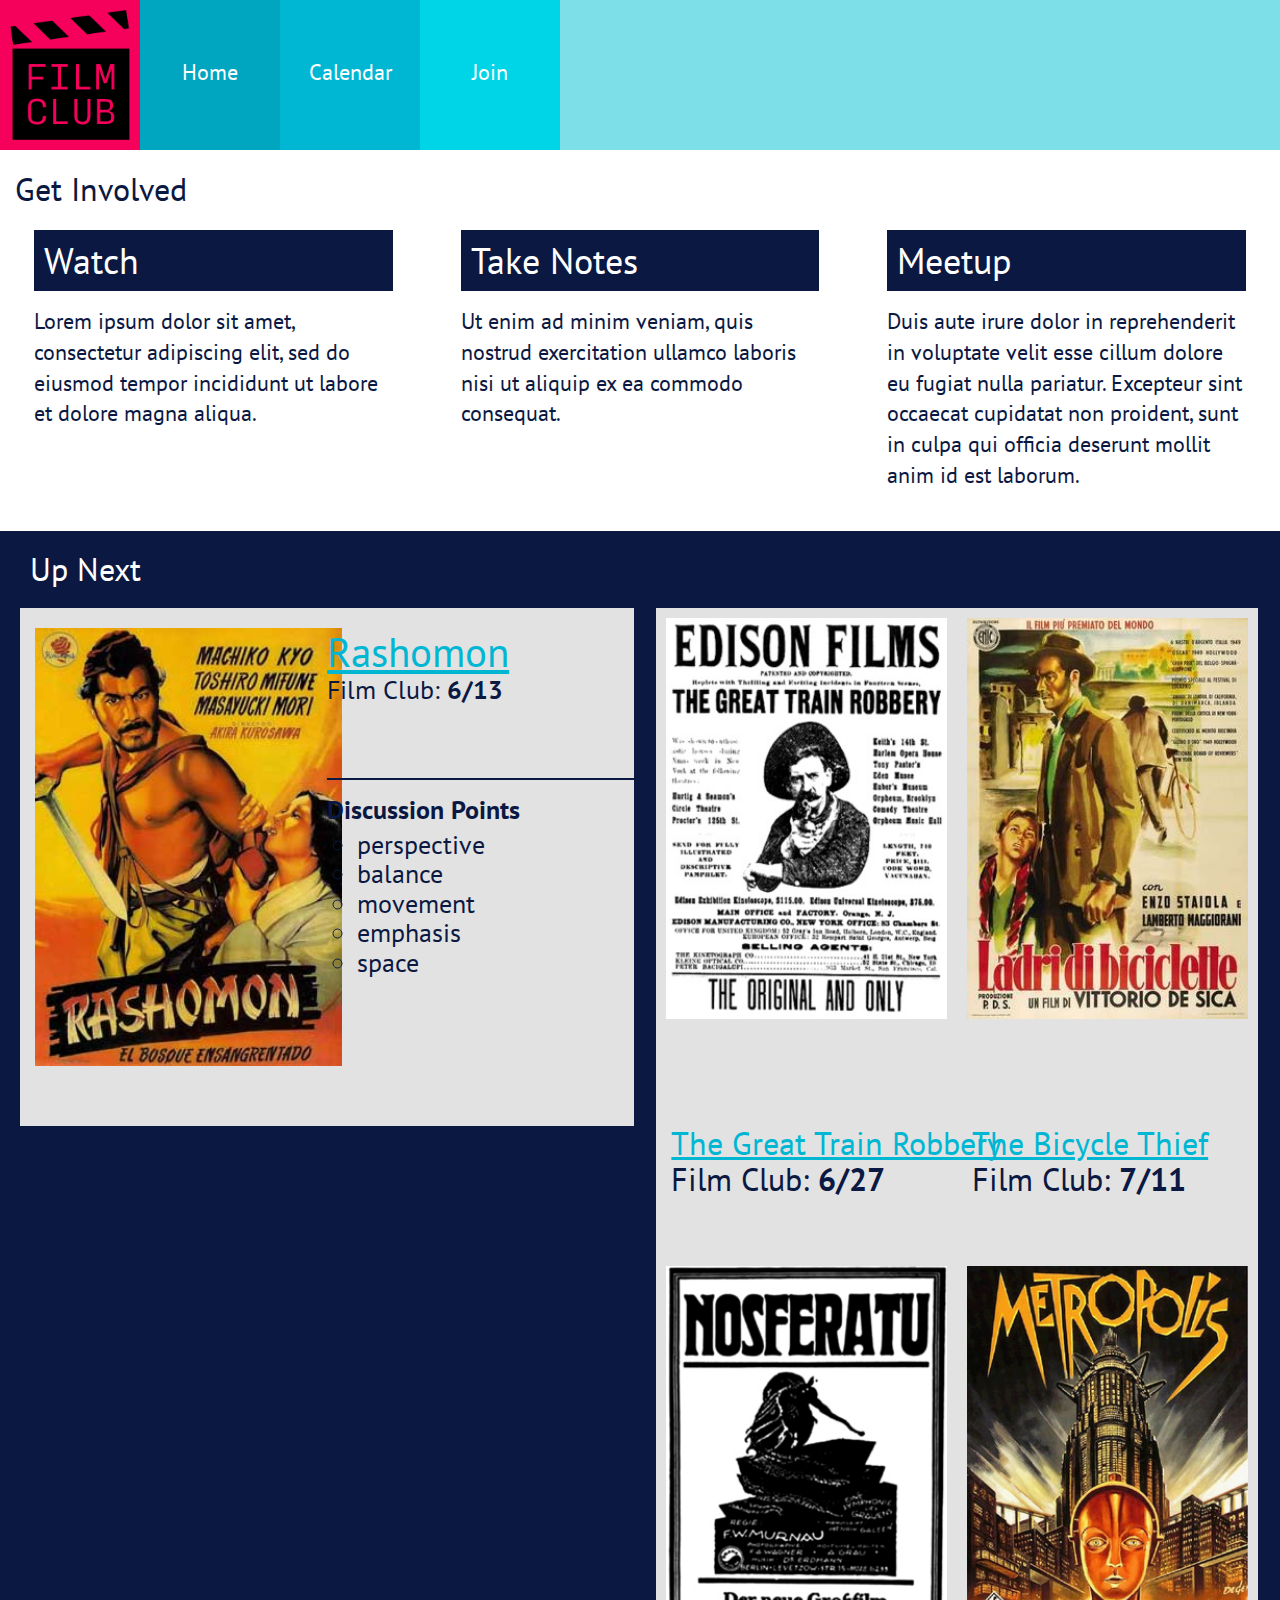
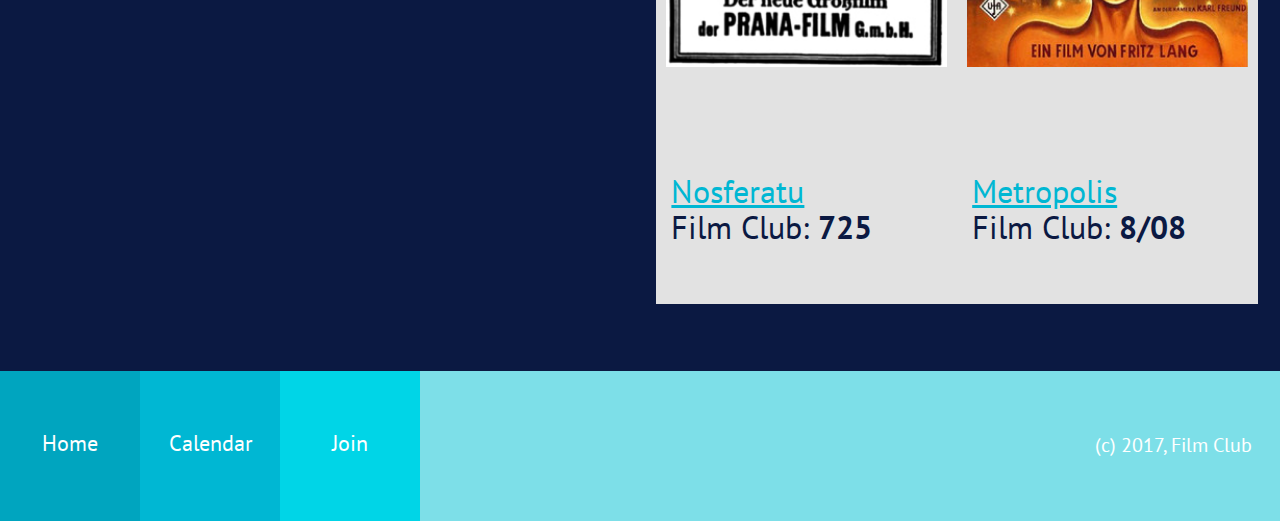
<file: index.html>
<!DOCTYPE html>
<html>
  <head>
    <link rel="stylesheet" href="css/normalize.css">

    <link href="https://fonts.googleapis.com/css?family=PT+Sans:400,700" rel="stylesheet">

    <meta name="viewport" content="width=device-width, initial-scale=1">
    <link rel="shortcut icon" href="images/favicon.ico">
    <link rel="stylesheet" href="css/main.css">
    <link rel="stylesheet" href="css/mediaqueries.css">

    <title>Film Club</title>

  </head>

  <body>

    <header>

      <nav>
        <div class="logo"><img src="images/filmclub.png" alt="The Film Club Logo"></div>

        <a id="home" class=".media-head-1" href="index.html">Home</a>
        <a id="calendar" class=".media-head-1" href="calendar.html">Calendar</a>
        <a id="join" class=".media-head-1" href="join.html">Join</a>

      </nav>

    </header>

  <section class="get-involved">


    <div id="flex-text">
      <h1>Get Involved</h1>
        <div class="text-box">
          <h2>Watch</h2>
          <p>Lorem ipsum dolor sit amet, consectetur adipiscing elit, sed do eiusmod tempor incididunt ut labore et dolore magna aliqua.</p>
        </div>

        <div class="text-box">
          <h2>Take Notes</h2>
          <p>Ut enim ad minim veniam, quis nostrud exercitation ullamco laboris nisi ut aliquip ex ea commodo consequat.</p>
        </div>

        <div class="text-box">
          <h2>Meetup</h2>
          <p>Duis aute irure dolor in reprehenderit in voluptate velit esse cillum dolore eu fugiat nulla pariatur. Excepteur sint occaecat cupidatat non proident, sunt in culpa qui officia deserunt mollit anim id est laborum.</p>
        </div>

      </div>
  </section>


  <section class="up-next">

    <h1>Up Next</h1>
    <div class="picture-flex">
      <div id="rash-squeeze">

        <div id="rashomon">

            <div id="rash-img"></div>

            <div id="rash-deets">
              <h2><a href="https://www.youtube.com/watch?v=7QTrx3YNz7A&t=8s">Rashomon</a></h2>
              <p>Film Club: <strong>6/13</strong></p>
           </div>

           <div id="discussion">

              <h3>Discussion Points</h3>
              <ul>
                <li>perspective</li>
                <li>balance</li>
                <li>movement</li>
                <li>emphasis</li>
                <li>space</li>
              </ul>

             </div>
          </div>
        </div>
      <div class="poster-grid" id="train-bic">
          <div id="train-img"></div>
          <span id="train-deets">
            <h3><a href="https://www.youtube.com/watch?v=zuto7qWrplc">The Great Train Robbery</a></h3>
            <p>Film Club: <strong>6/27</strong></p>
          </span>

          <div id="bic-img"></div>
          <span id="bic-deets">
            <h3><a href="https://www.youtube.com/watch?v=H3jnzXX9mXs">The Bicycle Thief</a></h3>
            <p>Film Club: <strong>7/11</strong></p>
          </span>
        </div>

      <div class="poster-grid" id="nos-met">
          <div id="nos-img"></div>
          <span id="nos-deets">
            <h3><a href="https://www.youtube.com/watch?v=FC6jFoYm3xs">Nosferatu</a></h3>
            <p>Film Club: <strong>725</strong></p>
          </span>

          <div id="met-img"></div>
          <span id="met-deets">
            <h3><a href="https://www.youtube.com/watch?v=Q0NzALRJifI">Metropolis</a></h3>
            <p>Film Club: <strong>8/08<strong></p>
          </span>
        </div>

        </div>
      </div>
    </div>
  </section>

  <footer>
    <nav id="media-foot">

      <a id="home" class="foot-home" href="index.html">Home</a>
      <a id="calendar" class="foot-cal" href="calendar.html">Calendar</a>
      <a id="join" class="foot-join" href="join.html">Join</a>

      <div id="legal">(c) 2017, Film Club</div>

    </nav>

  </footer>
  </body>

</html>
</file>
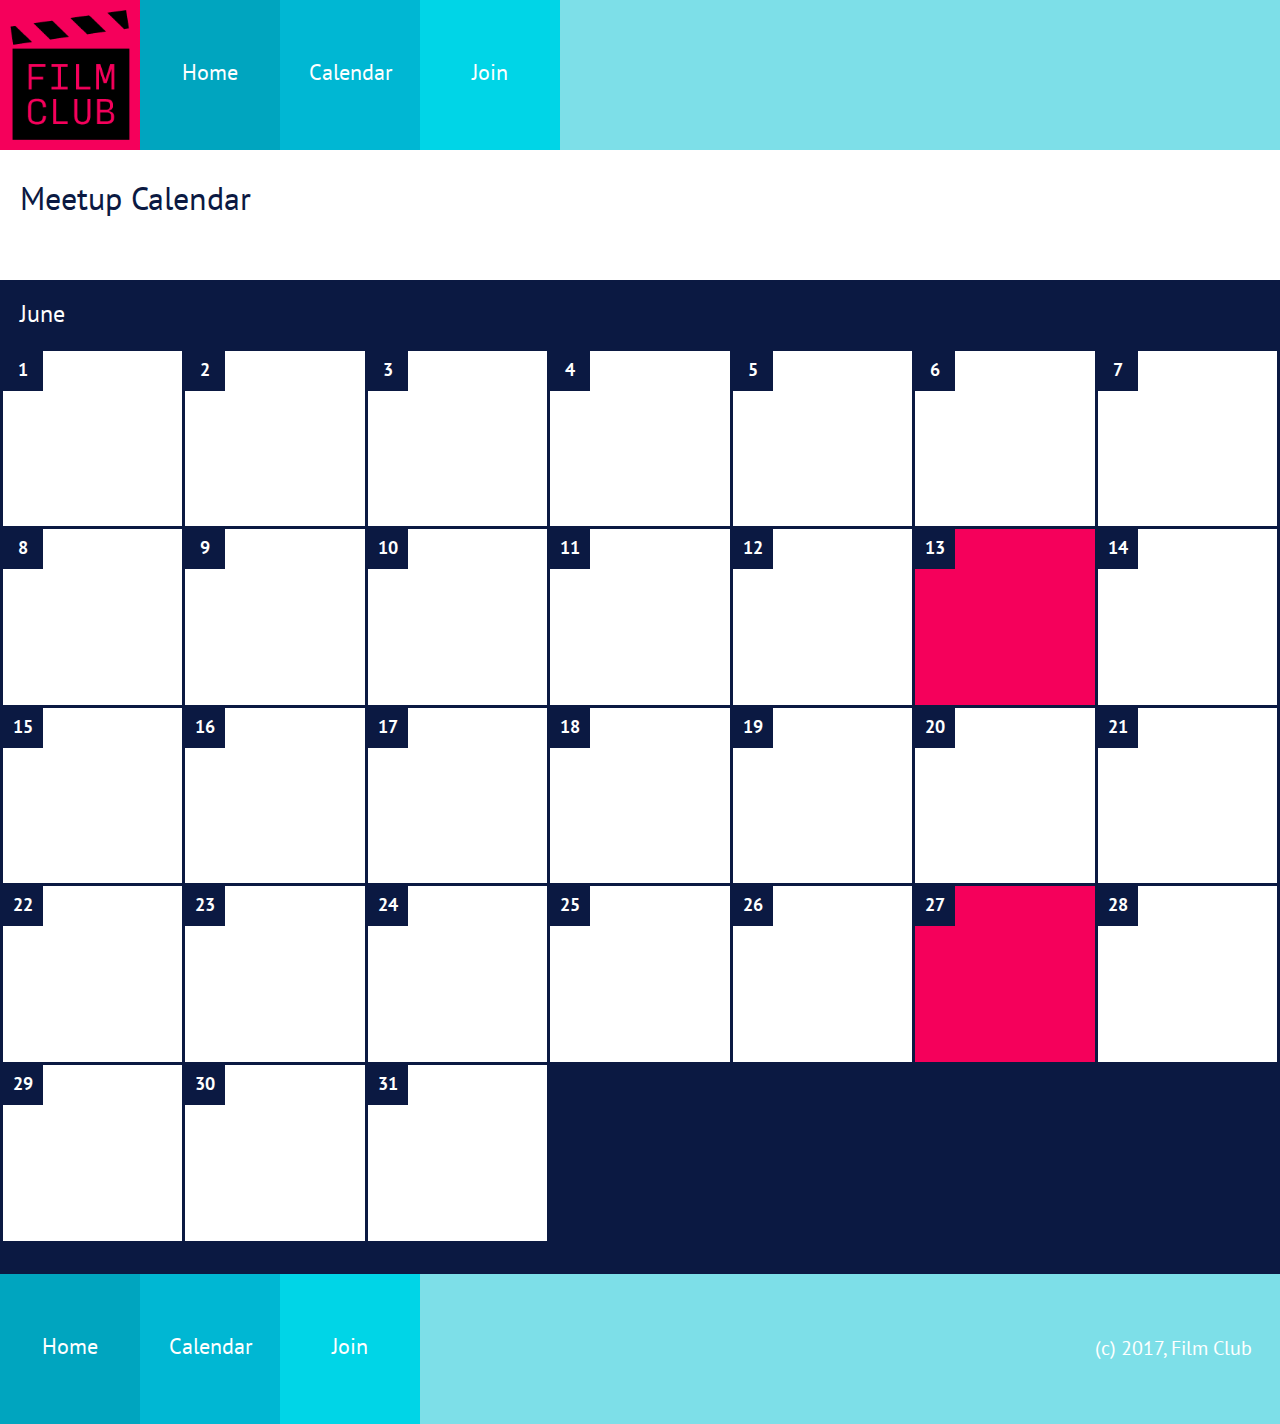
<file: calendar.html>
<!DOCTYPE html>
<html>
  <head>
    <link rel="stylesheet" href="css/normalize.css">
    <link href="https://fonts.googleapis.com/css?family=PT+Sans:400,700" rel="stylesheet">

    <meta name="viewport" content="width=device-width, initial-scale=1">
    <link rel="shortcut icon" href="images/favicon.ico">
    <link rel="stylesheet" href="css/main.css">
    <link rel="stylesheet" href="css/calendar.css">
    <link rel="stylesheet" href="css/mediaqueries.css">
    <title>Film Club: Calendar</title>

  </head>

  <body>

    <header>

      <nav>
        <div class="logo"><img src="images/filmclub.png" alt="The Film Club Logo"></div>

        <a id="home" href="index.html">Home</a>
        <a id="calendar" href="calendar.html">Calendar</a>
        <a id="join" href="join.html">Join</a>

      </nav>

    </header>

    <section id="meetup-calendar">
      <div id="cal-heading"><h1>Meetup Calendar</h1></div>

      <div id="meet-cal">
          <h2>June</h2>
          <table>
            <tbody>
              <tr>
                <td><div class="date-box">1</div></td>
                <td><div class="date-box">2</div></td>
                <td><div class="date-box">3</div></td>
                <td><div class="date-box">4</div></td>
                <td><div class="date-box">5</div></td>
                <td><div class="date-box">6</div></td>
                <td><div class="date-box">7</div></td>
              </tr>
              <tr>
                <td><div class="date-box">8</div></td>
                <td><div class="date-box">9</div></td>
                <td><div class="date-box">10</div></td>
                <td><div class="date-box">11</div></td>
                <td><div class="date-box">12</div></td>
                <td class="pinkies"><div class="date-box">13</div></td>
                <td><div class="date-box">14</div></td>
              </tr>
              <tr>
                <td><div class="date-box">15</div></td>
                <td><div class="date-box">16</div></td>
                <td><div class="date-box">17</div></td>
                <td><div class="date-box">18</div></td>
                <td><div class="date-box">19</div></td>
                <td><div class="date-box">20</div></td>
                <td><div class="date-box">21</div></td>
              </tr>
              <tr>
                <td><div class="date-box">22</div></td>
                <td><div class="date-box">23</div></td>
                <td><div class="date-box">24</div></td>
                <td><div class="date-box">25</div></td>
                <td><div class="date-box">26</div></td>
                <td class="pinkies"><div class="date-box">27</div></td>
                <td><div class="date-box">28</div></td>
              </tr>
              <tr>
                <td><div class="date-box">29</div></td>
                <td><div class="date-box">30</div></td>
                <td><div class="date-box">31</div></td>
                <td class="pysch"></td>
                <td class="pysch"></td>
                <td class="pysch"></td>
                <td class="pysch"></td>
              </tr>

            </tbody>
          </table>
        </div>
    </section>

    <footer>

        <nav id="media-foot">

          <a id="home" class="foot-home" href="index.html">Home</a>
          <a id="calendar" class="foot-cal" href="calendar.html">Calendar</a>
          <a id="join" class="foot-join" href="join.html">Join</a>

          <div id="legal">(c) 2017, Film Club</div>

        </nav>
    </footer>
  </body>

</html>
</file>
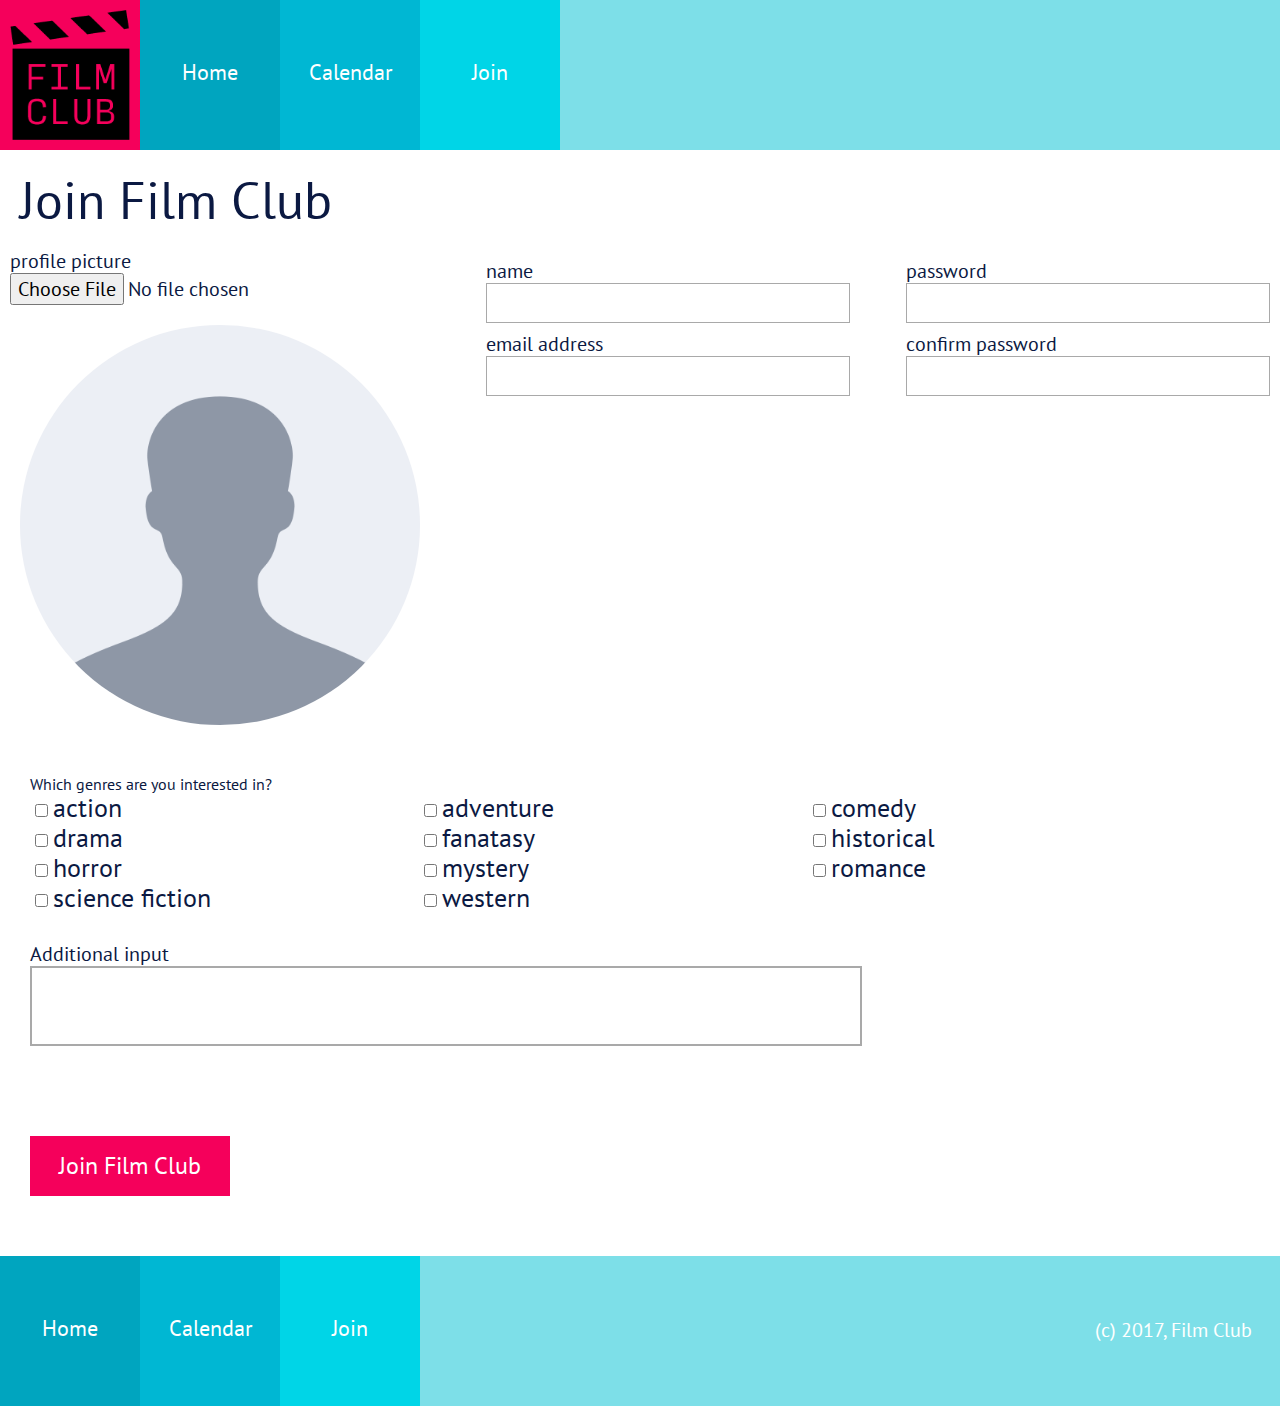
<file: join.html>
<!DOCTYPE html>
<html>
  <head>
    <link rel="stylesheet" href="css/normalize.css">

    <link href="https://fonts.googleapis.com/css?family=PT+Sans:400,700" rel="stylesheet">

    <meta name="viewport" content="width=device-width, initial-scale=1">
    <link rel="shortcut icon" href="images/favicon.ico">
    <link rel="stylesheet" href="css/main.css">
    <link rel="stylesheet" href="css/join.css">
    <link rel="stylesheet" href="css/mediaqueries.css">
    <!-- <link rel="shortcut icon" href="/images/###.ico"> -->
    <title>Film Club: Join</title>

  </head>

  <body>

  <header>


    <nav>
      <div class="logo"><img src="images/filmclub.png" alt="The Film Club Logo"></div>

      <a id="home" class="media-head-1" href="index.html">Home</a>
      <a id="calendar" class="media-head-2" href="calendar.html">Calendar</a>
      <a id="join" class="media-head-3" href="join.html">Join</a>

    </nav>
    <!-- <nav class="nav-item" id="home"><a href="#">Home</a></nav>
    <nav class="nav-item" id="calendar"><a href="#">Calendar</a></nav>
    <nav class="nav-item" id="join"><a href="#">Join</a></nav> -->

  </header>

  <section>
    <h1>Join Film Club</h1>
    <form id="join-form" action="" method="post">
      <div id="join-flex-1">

        <fieldset id="jf1-1">
          <label for="profilepic">profile picture</label>
          <input type="file" name="profilepic" value="Choose File">
          <div id="profile-placeholder"></div>
        </fieldset>

        <fieldset class="jf1-2">
          <div>
            <label for="name">name</label><br>
            <input type="text" name="name"><br>
          </div>
          <div>
            <label for="email">email address</label><br>
            <input type="email" name="email">
          </div>
        </fieldset>

        <fieldset class="jf1-2">
          <div>
            <label for="password">password</label><br>
            <input type="password" name="password"><br>
          </div>
          <div>
            <label for="passconfirm">confirm password</label><br>
            <input type="password" name="passconfirm">
          </div>
        </fieldset>
      </div>


        <fieldset id="genres">
          <legend>Which genres are you interested in?</legend>
          <div id="join-flex-2">
            <span class="jf2-1">
              <label for="action">
              <input type="checkbox" name="action">action</label>
            </span>
            <span class="jf2-1">
              <label for="adventure">
              <input type="checkbox" name="adventure">adventure</label>
            </span>
            <span class="jf2-1">
              <label for="comedy">
              <input type="checkbox" name="comedy">comedy</label>
            </span>

            <span class="jf2-1">
              <label for="drama">
              <input type="checkbox" name="drama">drama</label>
            </span>
            <span class="jf2-1">
              <label for="fanatasy">
              <input type="checkbox" name="fanatasy">fanatasy</label>
            </span>
            <span class="jf2-1">
              <label for="historical">
              <input type="checkbox" name="historical">historical</label>
            </span>

            <span class="jf2-1">
              <label for="horror">
              <input type="checkbox" name="horror">horror</label>
            </span>
            <span class="jf2-1">
              <label for="mystery">
              <input type="checkbox" name="mystery">mystery</label>
            </span>
            <span class="jf2-1">
              <label for="romance">
              <input type="checkbox" name="romance">romance</label>
            </span>

            <span class="jf2-1">
              <label for="science fiction">
              <input type="checkbox" name="science fiction">science fiction</label></span>
            <span class="jf2-1">
              <label for="western">
              <input type="checkbox" name="western">western</label>
            </span>
          </div>
        </fieldset>

        <fieldset id="additional">
          <label for="additional">Additional input</label><br>
          <input type="textarea" name="additonal">
        </fieldset>

        <fieldset>
          <input id="submit" type="submit" value="Join Film Club">
        </fieldset>

    </form>
  </section>

  <footer>
    <nav id="media-foot">

      <a id="home" class="foot-home" href="index.html">Home</a>
      <a id="calendar" class="foot-cal" href="calendar.html">Calendar</a>
      <a id="join" class="foot-join" href="join.html">Join</a>

      <div id="legal">(c) 2017, Film Club</div>

    </nav>
  </footer>


  </body>

</html>
</file>
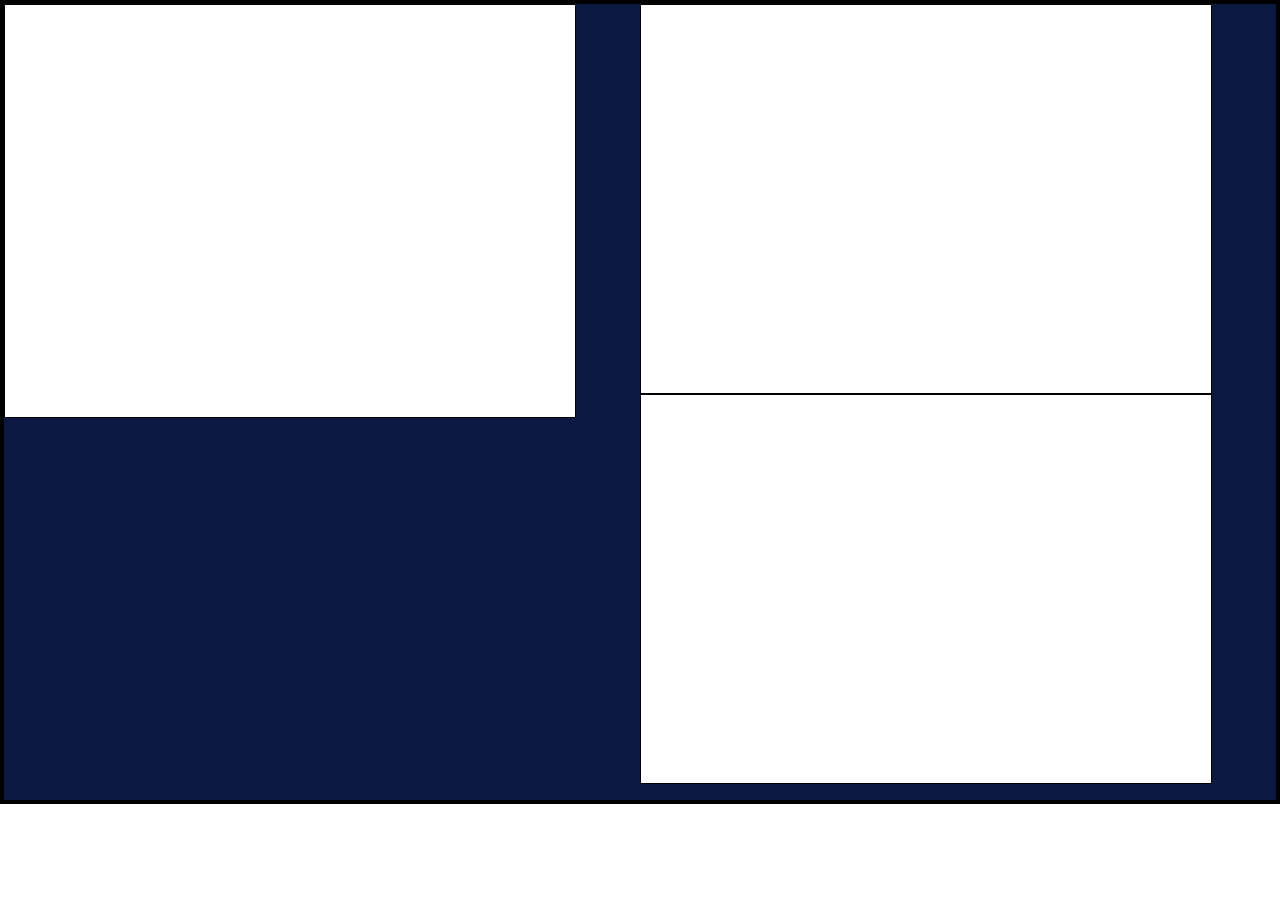
<file: tester.html>
<!DOCTYPE html>
<html>
  <head>
    <link rel="stylesheet" href="css/normalize.css">
    <link rel="stylesheet" href="https://maxcdn.bootstrapcdn.com/bootstrap/3.3.7/css/bootstrap.min.css" integrity="sha384-BVYiiSIFeK1dGmJRAkycuHAHRg32OmUcww7on3RYdg4Va+PmSTsz/K68vbdEjh4u" crossorigin="anonymous">
    <link href="https://fonts.googleapis.com/css?family=Oswald|Raleway" rel="stylesheet">
    <link rel="stylesheet" href="css/tester.css">

    <link rel="shortcut icon" href="/images/###.ico">
    <title></title>

  </head>

  <body>
  <section class="up-next">

    <div class="picture-flex">
      <div id="boxone">

      </div>

      <div id="boxtwo">

      </div>
      <div id="boxthree">

      </div>

    </div>
  </section>

  </body>

</html>
</file>
<file: css/main.css>
/*
text: #0B1942
inline link: #00B7D3
h2 background: #0B1942
h2 color: #FFFFFF
logo background: #F5005B
navigation background: #7DDFE8
navigation link color: #FFFFFF
"Home" nav link background: #00A5BF
"Calendar" nav link background: #00B7D3

"Join" nav link background: #00D5E7
"Up Next" background: #0B1942
"Up Next" card background #E2E2E2
calendar background and treatments: #0B1942
calendar highlighted day: #F5005B
button background: #F5005B
copyright text: #FFFFFF
*/

* {
  font-family: 'PT Sans';
  padding: 0px;
  margin: 0px;
  box-sizing: border-box;
  font-weight: normal;
  color: #0B1942;
  border: none;
}

a:hover {
  cursor: pointer;
}

input:hover {
  cursor: pointer;
}

/*#################### Header #################*/


.logo {
  background-color: #F5005B;
  width: 140px;
}
/*##########*/
.logo img {
  height: 100%;
  width: 100%;
  padding: 10px;
}

/*##########*/

#home {
  background-color: #00A5BF;
  width: 140px;
}
#calendar {
  background-color: #00B7D3;
  width: 140px;
}
#join {
  background-color: #00D5E7;
  width: 140px;
}

nav {
  background-color: #7DDFE8;
  width: 100vw;
  height: 150px;
  display: flex;
  justify-content: flex-start;
}

nav a{
  color: white;
  text-decoration: none;
  font-weight: normal;
  text-align: center;
  padding-top: 60px;
  font-size:22px;
}

/*########### Get Involved Section ########*/

.get-involved {

}


#flex-text{
  display: flex;
  flex-wrap: wrap;
  justify-content: space-around;
}

.get-involved h1 {
  color: #0B1942;
  font-weight: normal;
  width: 100%;
  padding-left: 15px;
}

.text-box {
  width: 28%;
  margin: 0px 15px;
}

.text-box h2 {
  background-color: #0B1942;
  color: white;
  font-size: 36px;
  font-weight: normal;
  padding: 10px;
  margin-bottom: 10px;
}

.text-box p {
  color: #0B1942;
  font-size: 22px;
  line-height: 1.4;
  padding: 5px 0px 40px;

}

/*########## Up Next ###########*/


.up-next {
  background-color: #0B1942;
  height: 160vh;
  width: 100%;
}

 .up-next h1 {
  color: white;
  float: left;
  margin: 20px 30px;
  width: 80%;
  text-align: left;
}

.picture-flex {
  width: 100%;
  height: 90%;
  display: flex;
  flex-direction: column;
  flex-wrap: wrap;
  justify-content: space-around;
}

#rash-squeeze {
  width: 48%;
  height: 100%;
  margin-right: 20px;
}
#rashomon {
  height: 40%;
  width: 100%;
  background-color: #E2E2E2;
  display: grid;
  grid-template-columns: 50%;
  grid-template-rows: 1fr 1fr 1fr;
  margin-left: 20px;
}
#rash-img {
  background-image: url("../images/rashomon-poster.jpg");
  background-size: contain;
  background-repeat: no-repeat;
  width: 100%;
  height: auto;
  margin: 20px 15px;
  grid-area: 1 / 1 / 4 / 2;
  }
#rash-deets {
  grid-area: 1 / 2 / 2 / 3;
  border-bottom: solid 2px #0B1942;
  padding-top: 20px;
}

#rash-deets a {
  color: #00B7D3;
  text-decoration: underline;
  font-size: 3.2vw;
}

#rash-deets p {
  font-size: 2vw;
}

#discussion {
  grid-area: 2 / 2 / 4 / 3;
  /*margin-left: 20px;*/
}
#discussion h3 {
  padding-top: 15px;
  font-weight: bold;
  font-size: 2vw;
}
#discussion ul {
  list-style-type: circle;
  font-size: 2vw;
  margin: 5px 0px 0px 30px;
}

.poster-grid {
  height: 50%;
  width: 47%;
  background-color: #E2E2E2;
  display: grid;
  grid-template-columns: 50%;
  grid-template-rows: 80% 20%;
}
#train-img {
  background-image: url("../images/great-train-poster.jpg");
  background-size: contain;
  background-repeat: no-repeat;
  grid-area: 1 / 1 / 2 / 2;
  width: auto;
  height: auto;
  margin: 10px 10px 0px 10px;

}
#bic-img {
  background-image: url("../images/bicycle-thief-poster.jpg");
  background-size: contain;
  background-repeat: no-repeat;
  grid-area: 1 / 2 / 2 / 3;
  width: auto;
  height: auto;
  margin: 10px 10px 0px 10px;
}

#train-deets {
  grid-area: 2 / 1 / 3 / 3;
  margin-left: 15px;
}

#bic-deets {
  grid-area: 2 / 2 / 3 / 3;
  margin-left: 15px;
}

#train-deets a, #bic-deets a, #nos-deets a, #met-deets a {
  color: #00B7D3;
  text-decoration: underline;
  font-weight: normal;
  font-size: 3.5vh;
}

#train-deets p, #bic-deets p, #nos-deets p, #met-deets p {
  font-size: 3.5vh;
}


#nos-img {
  background-image: url("../images/nosferatu-poster.jpg");
  background-size: contain;
  background-repeat: no-repeat;
  grid-area: 1 / 1 / 2 / 2;
  width: auto;
  height: auto;
  margin: 10px 10px 0px 10px;
}
#met-img {
  background-image: url("../images/metropolis-poster.jpg");
  background-size: contain;
  background-repeat: no-repeat;
  grid-area: 1 / 2 / 2 / 3;
  width: auto;
  height: auto;
  margin: 10px 10px 0px 10px;
}
#nos-deets {
  grid-area: 2 / 1 / 2 / 3;
  margin-left: 15px;
}
#met-deets {
  grid-area: 2 / 2 / 3 / 3;
  margin-left: 15px;
}
/*
#metropolis {
  width: 45%;
  height: 100%;
}*/

/*########### footer #########*/

#legal {
  align-self: center;
  width: 65%;
  text-align: right;
  font-size: 20px;
  color: white;
  font-weight: normal;
}


/*footer {
  background-color: #7DDFE8;
  width: 100%;
  height: 140px;

}

.nav-item {
  height: 100%;
  width: 120px;
  display: inline-block;
}
*/













/*############# Whitespace maker ###########*/
</file>
<file: css/mediaqueries.css>
@media screen and (max-width: 769px) {

/************* main page ***********/

.up-next {
  height: 160vh;
}

.picture-flex {
  display: flex;
  flex-direction: row;
  flex-wrap: wrap;

}
#rash-squeeze {
  width: 100%;
  height: auto;
  margin: 0;
}

#rashomon {
  margin: 0px;
  width: 100%;
  height: 80vw;
}

.poster-grid {
  width: 48%;
  height: 35%;
}

#rash-deets {
  width: 80%;
  margin: 10px 0px 30px 20px;
}

#rash-deets h2 a, #rash-deets p {
  font-size: 6.5vw;
  padding-left: 25px;
  padding-bottom: 20px;
}

#discussion li, #discussion h3 {
  font-size: 5vw;
  padding-left: 40px;
}

#train-deets a, #bic-deets a, #nos-deets a, #met-deets a {
  color: #00B7D3;
  text-decoration: underline;
  font-weight: normal;
  font-size: 3vh;
  word-wrap: break-word;
}

#train-deets p, #bic-deets p, #nos-deets p, #met-deets p {
  font-size: 2vh;
}

/*********** join page ********/

  #join-flex-1 {
    flex-direction: column;
    justify-content: space-around;
    height: 90vh;
  }
  #profile-placeholder {
    width: 40vw;
    height: 40vw;
  }

  #jf1-1 {
    width: 48%;
    padding: 50px 10px 10px 10px;
  }

  .jf1-2 {
    width: 48%;
    padding: 10px;
  }

  #genres legend {
    padding: 10px 0px 20px 10px;
  }

  .jf2-1 {
    width: 45%;
    padding: 10px;
  }

  #additional label {
    padding-bottom: 10px;
  }

  #additional input {
    width: 90%;
    height: 15vh;
  }

}

@media screen and (max-width: 545px) {

/************* main page **************/

  .up-next {

  }

  .text-box {
    width: 100%;
  }

  .picture-flex {
    width: 95vw;
    justify-content: center;
  }

  #rash-squeeze {
    height: 40%;
    width: 85vw;
  }

  #rashomon {
    margin: 0px;
    width: auto;
    height: 70vw;
    padding-bottom: 30px;
  }

  #rash-deets h2 a, #rash-deets p{
    font-size: 6vw;
  }

  #discussion h3, #discussion ul li{
    font-size: 4.5vw;
  }

  .poster-grid {
    height: 30%;
    width: 90%;
  }


  #train-deets a, #bic-deets a, #nos-deets a, #met-deets a {
    color: #00B7D3;
    text-decoration: underline;
    font-weight: normal;
    font-size: 3vh;
    word-wrap: break-word;
  }

  #train-deets p, #bic-deets p, #nos-deets p, #met-deets p {
    font-size: 2vh;
  }

  /***********join page************/

  #jf1-1 {
    width: 100%;
    margin: auto;
  }

  .jf1-2 {
    width: 100%;
  }

  .jf2-1{
    width: 100%;
  }

/********* footer *********/

  #media-foot {
    height: auto;
    width: 100%;
    display: grid;
    grid-template-columns: 100%;
    grid-template-rows: 1fr 1fr 1fr 1fr 1fr;
  }


  .foot-home {
    grid-row-start: 1;
    width: 100%;
  }
  .foot-cal {
    grid-row-start: 2;
    width: 100%;
  }
  .foot-join {
    grid-row-start: 3;
  }

  #legal {
    grid-row: 4 / 5;
    width: 100%;
    background-color: #7DDFE8;
    text-align: center;
    padding: 30px;
  }

  #home {
    padding: 15px;
    width: 100%;
  }
  #calendar {
    padding: 15px;
    width: 100%;
  }
  #join {
    padding: 15px;
    width: 100%;
  }


  /********header#############*/
  header {
    /*width: 100%;*/
  }

  nav {
    /*width: 100%;*/
  }

  header nav {
    background-color: #7DDFE8;
    /*width: 100%;*/
    height: 165px;
    display: flex;
    justify-content: flex-start;
    flex-direction: column;
    flex-wrap: wrap;
  }



  /*header nav {
    width: 100%;
    height: auto;
    display: grid;
    grid-template-rows: 1fr 1fr 1fr;
    grid-template-columns: 10%;
  }*/

  .logo {
    height: 100%;
    width: 30%;
    /*grid-area: 1 / 1 / 4 / 4;*/
  }

  .media-head-1 {
    height: 33%;
    /*width: 65%;*/
    /*grid-area: 1 / 4 / 2 / 11;
    width: 100%;*/
  }
  .media-head-2 {
    height: 33%;
    /*width: 65%;*/
    /*grid-area: 2 / 4 / 3 / 11;
    width: 100%;*/
  }
  .media-head-3 {
    height: 33%;
    /*width: 65%;*/
    /*grid-area: 3 / 4 / 4 / 11;
    width: 100%;*/
  }

  #home {
    background-color: #00A5BF;
    width: 70vw;
  }
  #calendar {
    background-color: #00B7D3;
    width: 70vw;
  }
  #join {
    background-color: #00D5E7;
    width: 70vw;
  }

}
</file>
<file: css/calendar.css>
/*
text: #0B1942
inline link: #00B7D3
h2 background: #0B1942
h2 color: #FFFFFF
logo background: #F5005B
navigation background: #7DDFE8
navigation link color: #FFFFFF
"Home" nav link background: #00A5BF
"Calendar" nav link background: #00B7D3

"Join" nav link background: #00D5E7
"Up Next" background: #0B1942
"Up Next" card background #E2E2E2
calendar background and treatments: #0B1942
calendar highlighted day: #F5005B
button background: #F5005B
copyright text: #FFFFFF
*/

/*########### calendar section ########*/

#meetup-calendar {

}
#cal-heading {
  background-color: white;
  color: #0B1942;
  height: 100px;
}

#cal-heading h1 {
  color: #0B1942;
  margin: 30px 20px;
}

#meet-cal {
  background-color: #0B1942;
  width: 100vw;
  height: auto;
  padding-bottom: 30px;
}

#meet-cal h2 {
  float: left;
  margin: 20px;
  color: white;
}

table {
  width: 100%;
  height: 70vw;
  color: #0B1942;
  background-color: white;
  border-collapse: collapse;
}

td {
  position: relative;
  border: solid 3px #0B1942;
}

.date-box {
  text-align: center;
  position: absolute;
  font-size: 18px;
  font-weight: bold;
  color: white;
  background-color: #0B1942;
  width: 40px;
  height: 40px;
  top: 0px;
  left: 0px;
  padding-top: 5%;
}

.pysch {
  background-color: #0B1942;
}

.pinkies {
  background-color: #F5005B;
}




















/*############# flipppin whitespace*/
</file>
<file: css/join.css>
/*
text: #0B1942
inline link: #00B7D3
h2 background: #0B1942
h2 color: #FFFFFF
logo background: #F5005B
navigation background: #7DDFE8
navigation link color: #FFFFFF
"Home" nav link background: #00A5BF
"Calendar" nav link background: #00B7D3

"Join" nav link background: #00D5E7
"Up Next" background: #0B1942
"Up Next" card background #E2E2E2
calendar background and treatments: #0B1942
calendar highlighted day: #F5005B
button background: #F5005B
copyright text: #FFFFFF
*/

/********** stursh *********/

#profile-placeholder {
  background-image: url("../images/profile-placeholder.png");
  background-repeat: no-repeat;
  background-size: cover;
  background-position: left;
  border-radius: 50%;
  height: 400px;
  width: 400px;
  margin: 20px;
}

/**********join-flex-1********/


section h1 {
  font-size: 52px;
  margin: 20px;
}

#join-flex-1 {
  width: 100%;
  height: auto;
  display: flex;
  flex-wrap: wrap;
  justify-content: space-between;
}
#jf1-1 {
  width: 30%;
  height: 100%;
  /*margin-right: 20px;*/
}
.jf1-2 {
  width: 30%;
}

.jf1-2 input {
  width: 100%;
  height: 40px;
  border: solid 1px darkgrey;
}

#jf1-1 label, #jf1-1 input {
  font-size: 20px;
  margin-left: 10px;
}

.jf1-2 div {
  margin: 10px;
}

.jf1-2 div label {
  font-weight: normal;
  font-size: 20px;
}


/*join-flex-2*/

#join-flex-2 {
  width: 100%;
  height: auto;
  display: flex;
  flex-wrap: wrap;
}

.jf2-1 {
  font-size: 20px;
  font-weight: normal;
  width: 30%;
  margin-left: 5px;
}

.jf2-1 input {
  margin-right: 5px;
}

.jf2-1 label {
  font-weight: normal;
  font-size: 26px;
}

legend {
  border: none;
}

#genres {
  width: 100%;
  /*height: 30vh;*/
  margin: 30px;
}

#additional {
  width: 100%;
  margin: 30px;
}

#additional label {
  font-size: 20px;
  font-weight: normal;

}

#additional input {
  width: 65%;
  height: 80px;
  border: solid 2px darkgrey;
  resize: both;
  overflow: auto;
}

#submit {
  border-radius: 0%;
  border: none;
  background-color: #F5005B;
  color: white;
  font-size: 24px;
  height: 60px;
  width: 200px;
  margin: 60px 30px;
}







/*######### footerzzz ######*/


/*white space*/
</file>
<file: css/tester.css>
/*
text: #0B1942
inline link: #00B7D3
h2 background: #0B1942
h2 color: #FFFFFF
logo background: #F5005B
navigation background: #7DDFE8
navigation link color: #FFFFFF
"Home" nav link background: #00A5BF
"Calendar" nav link background: #00B7D3

"Join" nav link background: #00D5E7
"Up Next" background: #0B1942
"Up Next" card background #E2E2E2
calendar background and treatments: #0B1942
calendar highlighted day: #F5005B
button background: #F5005B
copyright text: #FFFFFF
*/

* {
  font-family: 'PT Sans';
  padding: 0px;
  margin: 0px;
  box-sizing: border-box;
  border: solid 1px black;
}


.up-next {
  background-color: #0B1942;
  height: 800px;
  width: 100%;
}

.picture-flex {
  width: 100%;
  height: 100%;
  display: flex;
  flex-direction: column;
  flex-wrap: wrap;
}

#boxone {
  background-color: white;
  height: 52%;
  width: 45%;
}

#boxtwo {
  background-color: white;
  height: 49%;
  width: 45%;
}

#boxthree {
  background-color: white;
  height: 49%;
  width: 45%;
}



/*#rashomon {
  height: 60%;
  width: 45%;
  background-color: white;
  margin: 40px;
  padding: 15px;
  display: grid;
  grid-template-columns: 50%;
  grid-template-rows: 1fr 1fr 1fr;
}
  #rash-img {
    background-image: url("../images/rashomon-poster.jpg");
    background-size: cover;
    background-repeat: no-repeat;
    grid-area: 1 / 1 / 4 / 2;
    width: 280px;
    height: 100%;
  }
  #rash-deets {
    grid-area: 1 / 2 / 2 / 3;
    margin: 20px;
  }
  #discussion {
    grid-area: 2 / 2 / 4 / 3;
    margin: 20px;
  }
  #discussion ul {
    margin-left: 20px;
  }

#train-bic {
  height: 50%;
  width: 45%;
  background-color: white;
  padding: 15px;,
}
  #train {
    width: 45%;
    height: 100%;
  }
  #train-img {
    background-image: url("../images/great-train-poster.jpg");
    background-size: cover;
    background-repeat: no-repeat;
    width: 280px;
    height: 85%;
  }
  #bicycle {
    width: 45%;
    height: 100%;
  }
  #bic-img {
    background-image: url("../images/bicycle-thief-poster.jpg");
    background-size: cover;
    background-repeat: no-repeat;
    width: 280px;
    height: 85%;
  }

#nos-met {
  height: 50%;
  width: 45%;
  background-color: white;
  padding: 15px;
}
  #nosferatu {
    width: 45%;
    height: 100%;
  }
  #nos-img {
    background-image: url("../images/nosferatu-poster.jpg");
    background-size: cover;
    background-repeat: no-repeat;
    width: 280px;
    height: 85%;
  }
  #metropolis {
    width: 45%;
    height: 100%;
  }
  #met-img {
    background-image: url("../images/metropolis-poster.jpg");
    background-size: cover;
    background-repeat: no-repeat;
    width: 280px;
    height: 85%;
  }

















/*############# Whitespace maker ###########*/
</file>
